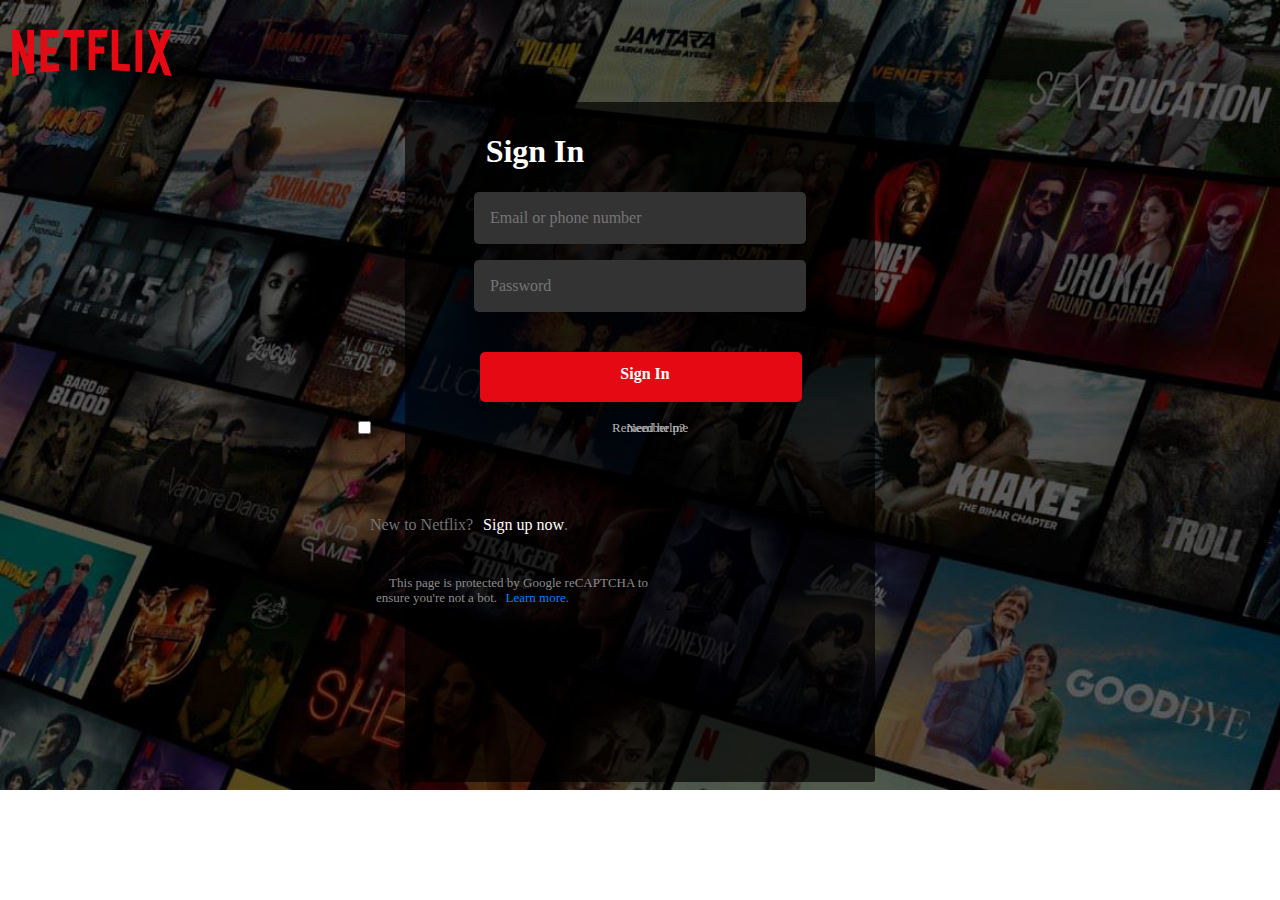
<file: index.html>
<!DOCTYPE html>
<html lang="en">
  <head>
    <meta charset="UTF-8" />
    <meta http-equiv="X-UA-Compatible" content="IE=edge" />
    <meta name="viewport" content="width=device-width, initial-scale=1.0" />
    <link rel="stylesheet" href="login.css" />
    <link rel="icon" href="favicon.ico" />
    <title>Netflix</title>
  </head>
  <body>
    <img src="net.png" width="168" height="90" />
    <div class="box">
      <h1 style="color: white" class="sign">Sign In</h1>
      <input type="text" placeholder="Email or phone number" class="inputbox" />
      <input type="text" placeholder="Password" class="inputbox2" />
      <div class="button">
        <h1 class="butxt">Sign In</h1>
        <input type="checkbox" id="rmr" class="chbx" />
        <label for="rmr" class="rmr">Remember me</label>

        <h1>
          <a href="https://www.netflix.com/in/LoginHelp" class="needhelp"
            >Need help?</a
          >
        </h1>
      </div>
      <h1 class="newto">New to Netflix?</h1>
      <a href="E:\AbdulRahman\Work\HTML\page2.html"></a>
      <a href="page2.html"><h1 class="signup">Sign up now</h1></a>
      <h1 class="dot">.</h1>
      <h1 class="bot1">This page is protected by Google reCAPTCHA to</h1>
      <h1 class="bot2">ensure you're not a bot.</h1>
      <a href="https://www.netflix.com/in/login"
        ><h1 class="learnmore">Learn more.</h1></a
      >
    </div>
  </body>
</html>
</file>
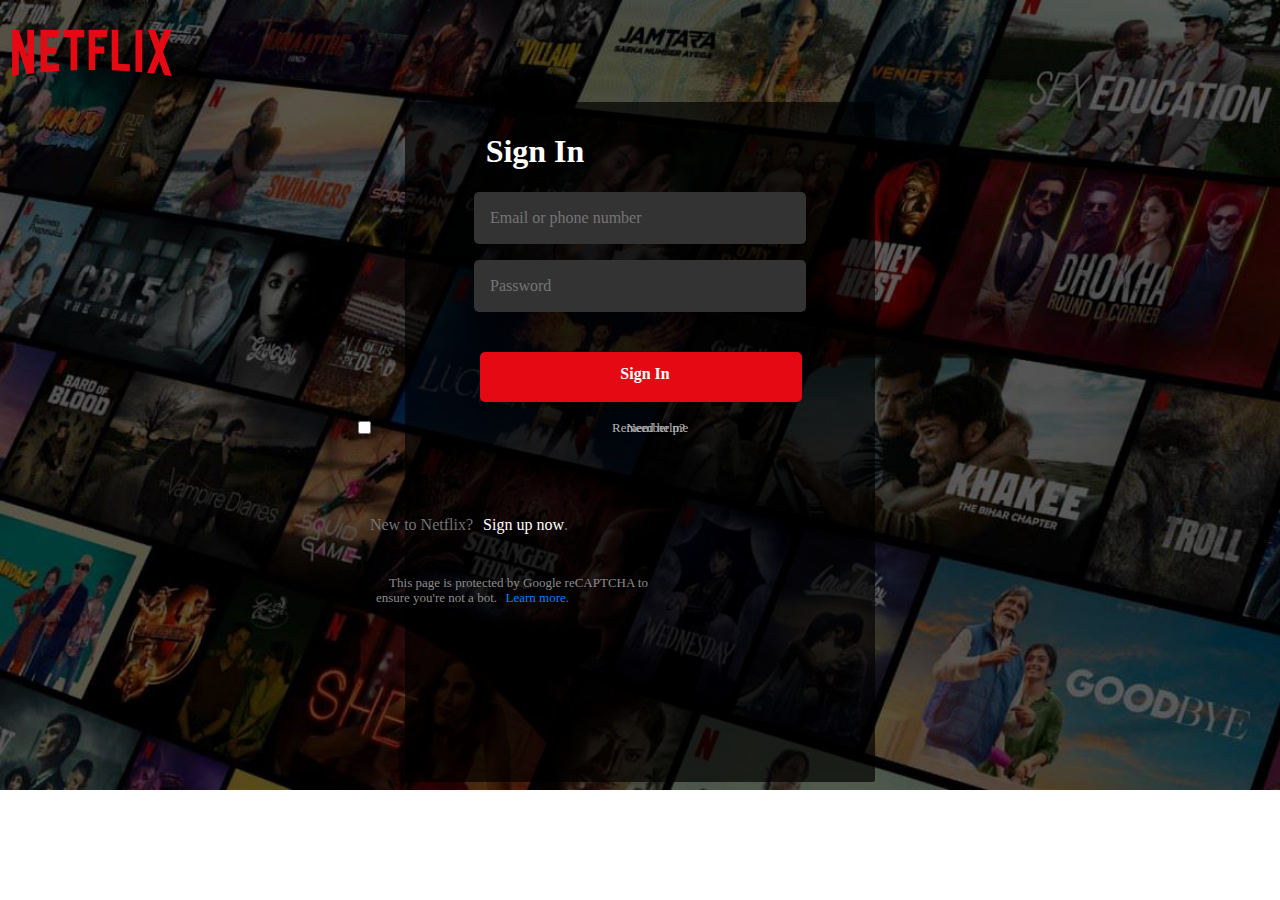
<file: login_page.html>
<!DOCTYPE html>
<html lang="en">
  <head>
    <meta charset="UTF-8" />
    <meta http-equiv="X-UA-Compatible" content="IE=edge" />
    <meta name="viewport" content="width=device-width, initial-scale=1.0" />
    <link rel="stylesheet" href="login.css" />
    <link rel="icon" href="favicon.ico" />
    <title>Netflix</title>
  </head>
  <body>
    <img src="net.png" width="168" height="90" />
    <div class="box">
      <h1 style="color: white" class="sign">Sign In</h1>
      <input type="text" placeholder="Email or phone number" class="inputbox" />
      <input type="text" placeholder="Password" class="inputbox2" />
      <div class="button">
        <h1 class="butxt">Sign In</h1>

        <input type="checkbox" id="rmr" class="chbx" />
        <label for="rmr" class="rmr">Remember me</label>

        <h1>
          <a href="https://www.netflix.com/in/LoginHelp" class="needhelp"
            >Need help?</a
          >
        </h1>
      </div>
      <h1 class="newto">New to Netflix?</h1>
      <a href="https://www.netflix.com/in/"
        ><h1 class="signup">Sign up now</h1></a
      >
      <h1 class="dot">.</h1>
      <h1 class="bot1">This page is protected by Google reCAPTCHA to</h1>
      <h1 class="bot2">ensure you're not a bot.</h1>
      <a href="https://www.netflix.com/in/login"
        ><h1 class="learnmore">Learn more.</h1></a
      >
    </div>
  </body>
</html>
</file>
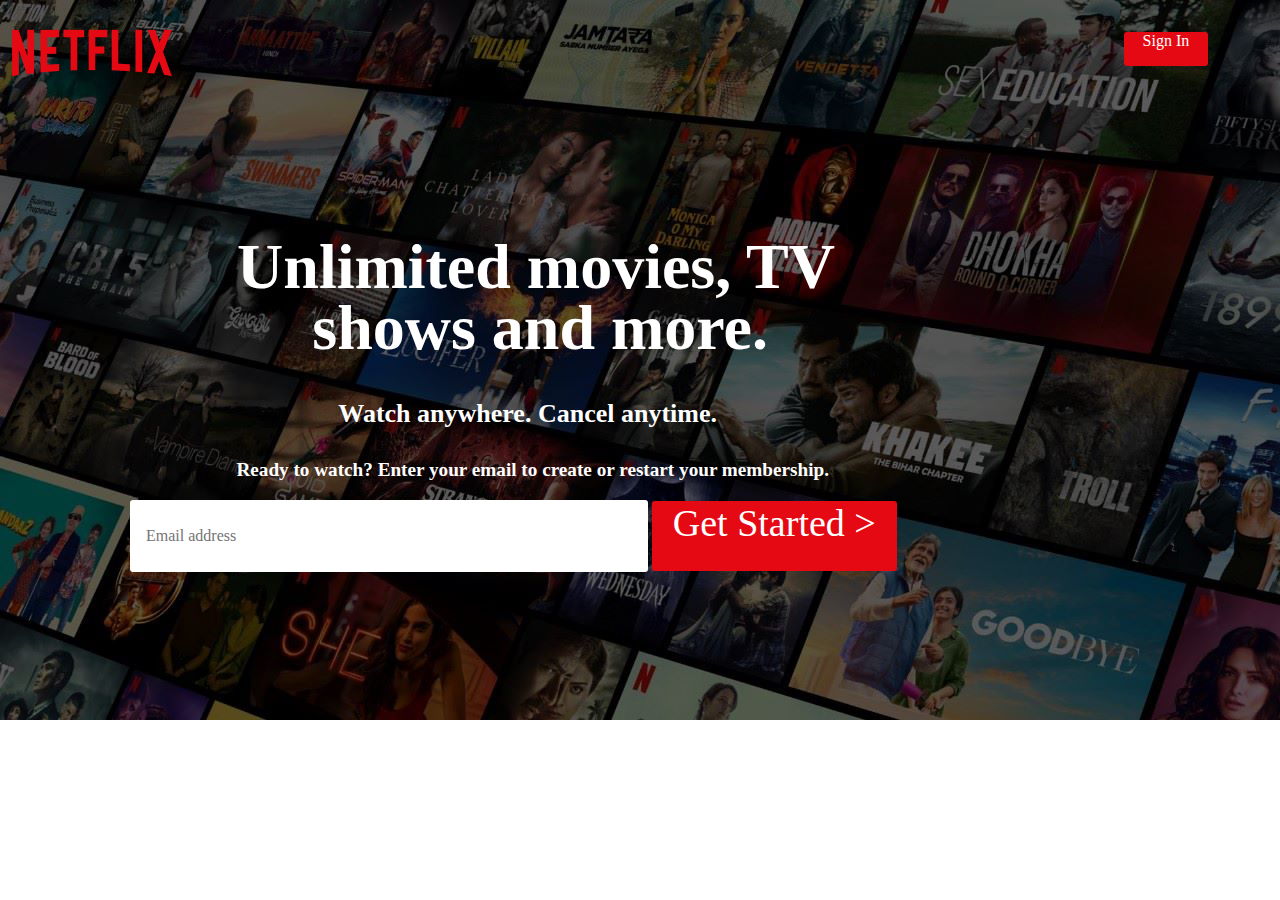
<file: page2.html>
<!DOCTYPE html>
<html lang="en">
  <head>
    <meta charset="UTF-8" />
    <meta http-equiv="X-UA-Compatible" content="IE=edge" />
    <meta name="viewport" content="width=device-width, initial-scale=1.0" />
    <link rel="stylesheet" href="tvshows.css" />
    <link rel="icon" href="favicon.ico" />
    <title>Netflix India – Watch TV Shows Online, Watch Movies Online</title>
  </head>
  <body>
    <img src="net.png" width="168" height="90" />
    <h1 style="color: white" class="unlimited">Unlimited movies, TV</h1>
    <h1 style="color: white" class="shows">shows and more.</h1>
    <h1 style="color: white" class="watch">Watch anywhere. Cancel anytime.</h1>
    <h1 style="color: white" class="ready">
      Ready to watch? Enter your email to create or restart your membership.
    </h1>
    <a href="file:///E:/AbdulRahman/Work/HTML/index.html"
      ><h1 class="button">Sign In</h1></a
    >
    <input type="text" placeholder="Email address" class="inputbox" />
    <a href="#"><h1 class="button2">Get Started ></h1></a>
  </body>
</html>
</file>
<file: login.css>
body {
  background-image: url("netflix.jpg");
  background-size: 100%;
  background-size: cover;
  background-repeat: no-repeat;
}
.box {
  margin: auto;
  width: 450px;
  height: 660px;
  padding: 10px;
  background-color: #000000ac;
  border-radius: 2px;
  text-align: center;
}
.inputbox {
  font-family: Netflix Sans;
  font-size: 16px;
  width: 314px;
  height: 50px;
  border: #000;
  padding-left: 16px;
  background-color: #333333;
  border-radius: 5px;
}
.inputbox2 {
  font-family: Netflix Sans;
  font-size: 16px;
  margin-top: 16px;
  width: 314px;
  height: 50px;
  border: #000;
  padding-left: 16px;
  background-color: #333333;
  border-radius: 5px;
}

.sign {
  font-family: Netflix Sans;
  font-weight: 800;
  margin-right: 210px;
}
.button {
  font-family: Netflix Sans;
  font-size: 10px;
  font-weight: 200;
  margin-top: 40px;
  margin-left: 65px;
  color: white;
  text-align: center;
  width: 314px;
  height: 50px;
  padding-left: 8px;
  background-color: #e50914;
  border-radius: 5px;
}
.butxt {
  padding-top: 13px;
  font-family: Netflix Sans;
  font-size: 16px;
  font-weight: 600;
}
.chbx {
  position: absolute;
  margin-top: 1px;
  font-family: Netflix Sans;
  font-size: 13px;
  font-weight: 400;
  color: #b3b3b3;
  top: 420px;
  right: 906px;
}
.rmr {
  position: absolute;
  margin-top: 1px;
  font-family: Netflix Sans;
  font-size: 13px;
  font-weight: 400;
  color: #b3b3b3;
  top: 419px;
  left: 612px;
}
.needhelp {
  position: absolute;
  margin-top: 1px;
  font-family: Netflix Sans;
  font-size: 13px;
  font-weight: 400;
  text-decoration: none;
  color: #b3b3b3;
  top: 419px;
  right: 595px;
}
.newto {
  position: absolute;
  margin-top: 1px;
  font-family: Netflix Sans;
  font-size: 16px;
  font-weight: 400;
  color: #737373;
  top: 515px;
  right: 807px;
}
.signup {
  position: absolute;
  margin-top: 1px;
  font-family: Netflix Sans;
  font-size: 16px;
  font-weight: 400;
  color: white;
  top: 515px;
  right: 716px;
}
.dot {
  position: absolute;
  margin-top: 1px;
  font-family: Netflix Sans;
  font-size: 16px;
  font-weight: 400;
  color: #737373;
  text-decoration: none;
  top: 515px;
  right: 712px;
}
.bot1 {
  position: absolute;
  margin-top: 1px;
  font-family: Netflix Sans;
  font-size: 13px;
  font-weight: 400;
  color: #8c8c8c;
  top: 574px;
  right: 632px;
}
.bot2 {
  position: absolute;
  margin-top: 1px;
  font-family: Netflix Sans;
  font-size: 13px;
  font-weight: 400;
  color: #8c8c8c;
  top: 589px;
  right: 783px;
}
.learnmore {
  position: absolute;
  margin-top: 1px;
  font-family: Netflix Sans;
  font-size: 13px;
  font-weight: 400;
  color: #0080ff;
  text-decoration: none;
  top: 589px;
  right: 711px;
}
</file>
<file: tvshows.css>
body {
  background-image: url("netflix.jpg");
  background-size: 100%;
  background-size: cover;
  background-repeat: no-repeat;
}
.unlimited {
  position: absolute;
  font-family: Netflix Sans;
  font-weight: 600;
  text-align: center;
  font-size: 64px;
  top: 187px;
  right: 445px;
}
.shows {
  position: absolute;
  font-family: Netflix Sans;
  font-weight: 600;
  text-align: center;
  font-size: 64px;
  top: 248px;
  right: 512px;
}
.watch {
  position: absolute;
  font-family: Netflix Sans;
  font-weight: 600;
  text-align: center;
  font-size: 26px;
  top: 382px;
  right: 563px;
}
.ready {
  position: absolute;
  font-family: Netflix Sans;
  font-weight: 600;
  text-align: center;
  font-size: 19.2px;
  top: 446px;
  right: 451px;
}
.button {
  position: absolute;
  font-family: Netflix Sans;
  font-size: 16px;
  font-weight: 200;
  color: white;
  text-align: center;
  width: 84.19px;
  height: 34px;
  background-color: #e50914;
  border-radius: 3px;
  top: 21px;
  right: 72px;
  text-decoration: none;
}
.inputbox {
  position: absolute;
  font-family: Netflix Sans;
  font-size: 16px;
  width: 500px;
  height: 70px;
  border: #000;
  padding-left: 16px;
  background-color: #ffffff;
  border-radius: 3px;
  top: 500px;
  right: 632px;
}
.button2 {
  position: absolute;
  font-family: Netflix Sans;
  font-size: 38px;
  font-weight: 200;
  color: white;
  width: 245.43px;
  height: 70px;
  background-color: #e50914;
  border-radius: 3px;
  top: 476px;
  right: 383px;
  text-align: center;
  text-decoration: none;
}
</file>
